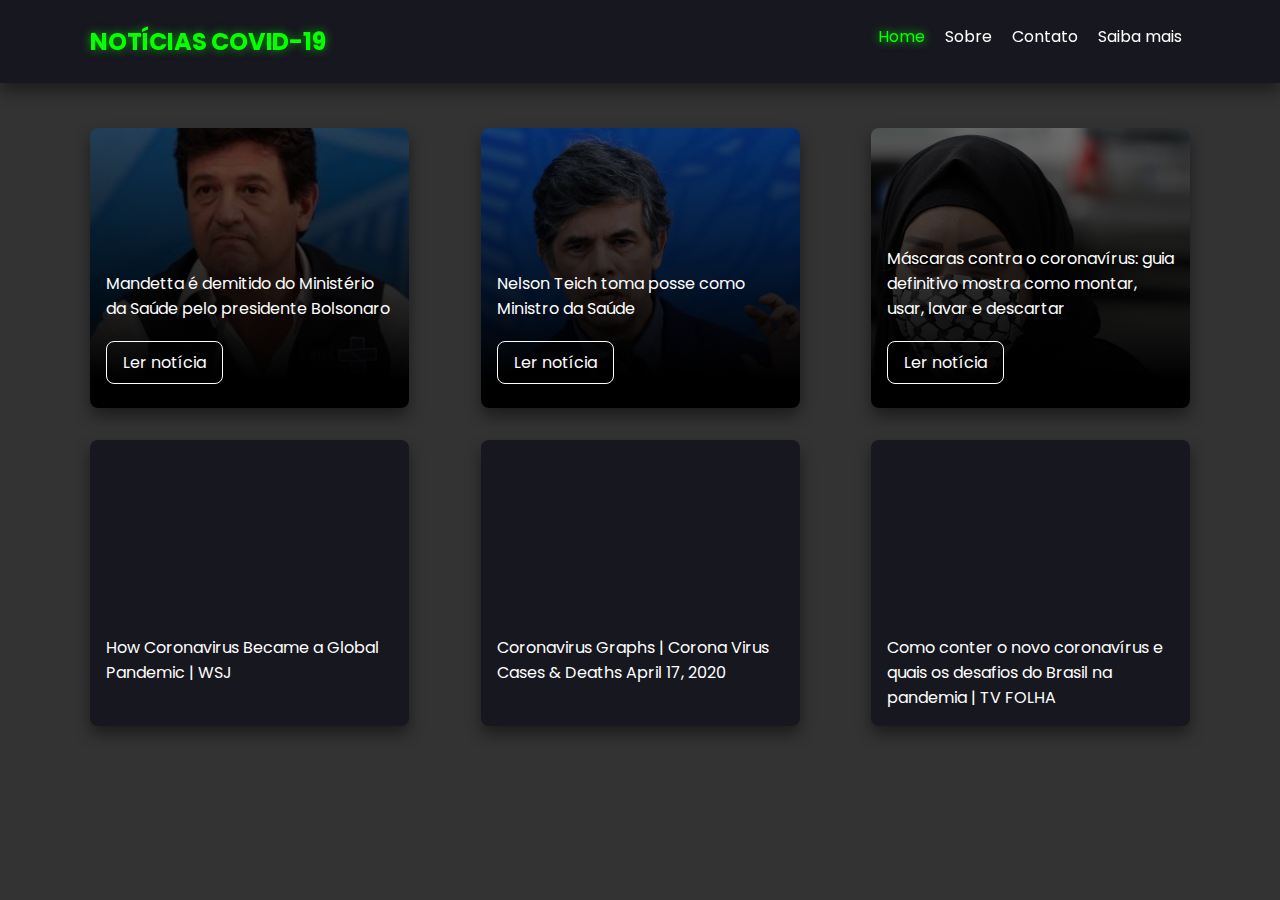
<file: index.html>
<!DOCTYPE html>
<html lang="pt-br">

<head>
    <meta charset="UTF-8">
    <meta name="viewport" content="width=device-width, initial-scale=1.0">
    <title>COVID News - Victor Hugo Nogueira de Castro</title>

    <link
        href="https://fonts.googleapis.com/css2?family=Poppins:ital,wght@0,100;0,200;0,300;0,400;0,500;0,600;0,700;0,800;0,900;1,100;1,200;1,300;1,400;1,500;1,600;1,700;1,800;1,900&display=swap"
        rel="stylesheet">


    <link rel="stylesheet" href="./css/style.min.css">
</head>

<body>

    <header>
        <div class="navbar">
            <div class="container">
                <a class="logo-text" href="./">
                    Notícias COVID-19
                </a>
                <div id="menu">
                    <a class="active" href="./">Home</a>
                    <a href="./sobre.html">Sobre</a>
                    <a href="./contato.html">Contato</a>
                    <a href="./saiba-mais.html">Saiba mais</a>
                </div>
            </div>
        </div>
    </header>


    <div class="container" id="section-1">
        <div class="flex d-flex">
            <div class="flex-item d-flex noticia-1">
                <div class="content-news">
                    <p>Mandetta é demitido do Ministério da Saúde pelo presidente Bolsonaro</p>
                    <a href="https://noticias.uol.com.br/saude/ultimas-noticias/redacao/2020/04/16/mandetta-demissao-ministerio-da-saude-bolsonaro.htm"
                        class="btn btn-outline" target="_blank">Ler notícia</a>
                </div>
            </div>
            <div class="flex-item d-flex noticia-2">
                <div class="content-news">
                    <p>Nelson Teich toma posse como Ministro da Saúde</p>
                    <a href="https://www.saude.gov.br/noticias/agencia-saude/46747-nelson-teich-toma-posse-como-ministro-da-saude"
                        class="btn btn-outline" target="_blank">Ler notícia</a>
                </div>
            </div>
            <div class="flex-item d-flex noticia-3">
                <div class="content-news">
                    <p>Máscaras contra o coronavírus: guia definitivo mostra como montar, usar, lavar e descartar</p>
                    <a href="https://g1.globo.com/bemestar/coronavirus/noticia/2020/04/14/mascaras-contra-o-coronavirus-veja-orientacoes-de-como-fazer-quem-deve-usar-e-qual-a-importancia-do-uso.ghtml"
                        class="btn btn-outline" target="_blank">Ler notícia</a>
                </div>
            </div>
        </div>
    </div>

    <div class="container">
        <div class="flex">
            <div class="flex-item video-item">
                <div class="embed-container">
                    <iframe src="https://www.youtube.com/embed/isrrSE_d9EM" frameborder="0" allowfullscreen></iframe>
                </div>
                <div class="video-description">
                    <span>How Coronavirus Became a Global Pandemic | WSJ</span>
                </div>
            </div>
            <div class="flex-item video-item">
                <div class="embed-container">
                    <iframe src="https://www.youtube.com/embed/24vPPOXMEis" frameborder="0" allowfullscreen></iframe>
                </div>
                <div class="video-description">
                    <span>Coronavirus Graphs | Corona Virus Cases & Deaths April 17, 2020</span>

                </div>
            </div>
            <div class="flex-item video-item">
                <div class="embed-container">
                    <iframe src="https://www.youtube.com/embed/txJPIf3nRYw" frameborder="0" allowfullscreen></iframe>
                </div>
                <div class="video-description">
                    <span>Como conter o novo coronavírus e quais os desafios do Brasil na pandemia | TV FOLHA</span>
                </div>
            </div>
        </div>
    </div>


</body>

</html>
</file>
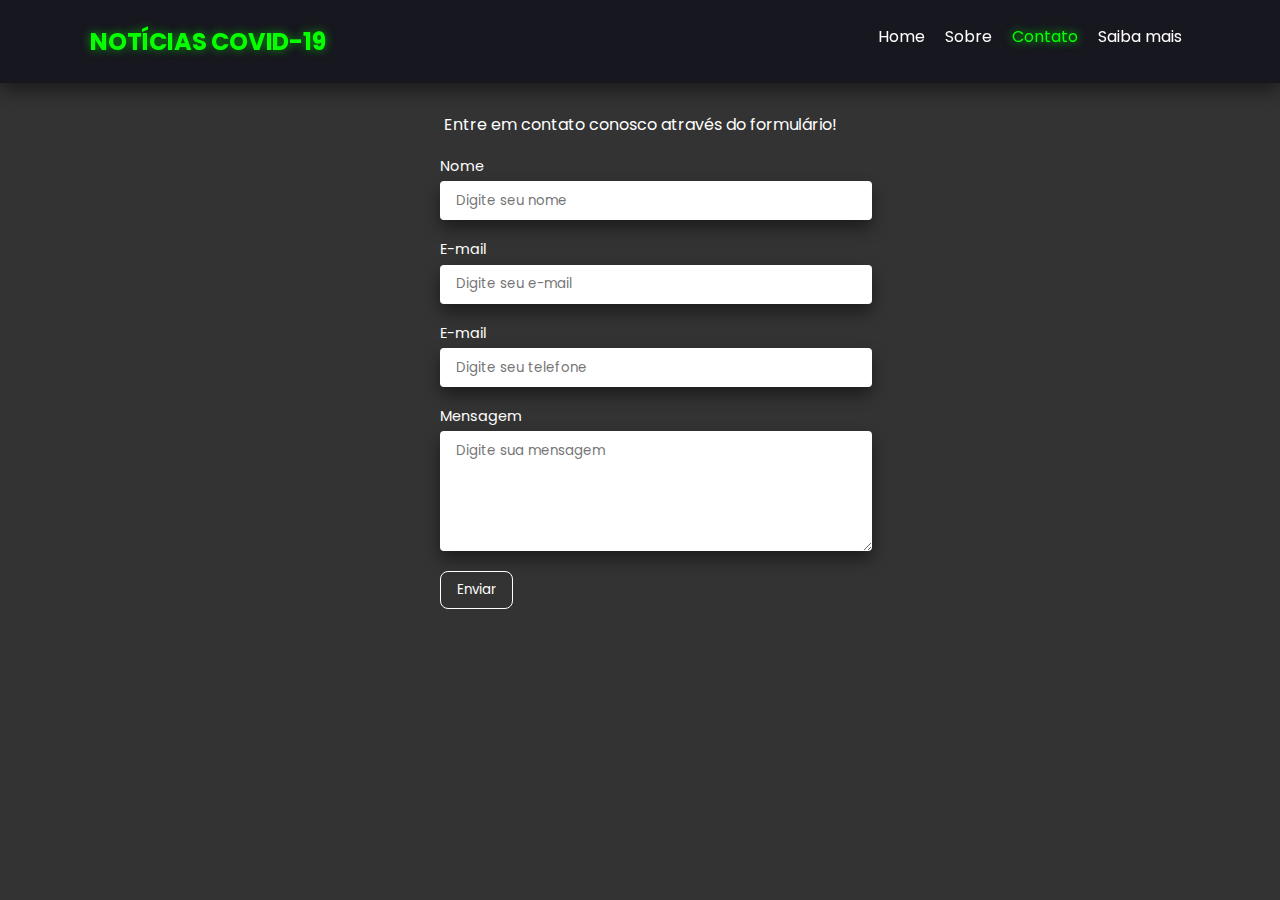
<file: contato.html>
<!DOCTYPE html>
<html lang="pt-br">

<head>
    <meta charset="UTF-8">
    <meta name="viewport" content="width=device-width, initial-scale=1.0">
    <title>Contato - COVID News - Victor Hugo Nogueira de Castro</title>

    <link
        href="https://fonts.googleapis.com/css2?family=Poppins:ital,wght@0,100;0,200;0,300;0,400;0,500;0,600;0,700;0,800;0,900;1,100;1,200;1,300;1,400;1,500;1,600;1,700;1,800;1,900&display=swap"
        rel="stylesheet">


    <link rel="stylesheet" href="./css/style.min.css">
</head>

<body>

    <header>
        <div class="navbar">
            <div class="container">
                <a class="logo-text" href="./">
                    <!-- <img src="./img/gama.png" class="logo-image" alt="Notícias COVID-19">     -->
                    Notícias COVID-19
                </a>
                <div id="menu">
                    <a href="./">Home</a>
                    <a href="./sobre.html">Sobre</a>
                    <a class="active" href="./contato.html">Contato</a>
                    <a href="./saiba-mais.html">Saiba mais</a>
                </div>
            </div>
        </div>
    </header>


    <div class="container text-white" id="section-1">

        <form action="https://formspree.io/mknvlkql" method="POST">
            <p class="text-center">
                Entre em contato conosco através do formulário!
            </p>
            <label> Nome
                <input class="form-input" type="text" name="nome" placeholder="Digite seu nome">
            </label>
            <label> E-mail
                <input class="form-input" type="email" name="email" placeholder="Digite seu e-mail">
            </label>
            <label> E-mail
                <input class="form-input" type="text" name="telefone" placeholder="Digite seu telefone">
            </label>
            <label> Mensagem
                <textarea name="mensagem" rows="5" placeholder="Digite sua mensagem"></textarea>
            </label>
            <input class="btn btn-outline" type="submit"value="Enviar">
        </form>
    </div>


</body>

</html>
</file>
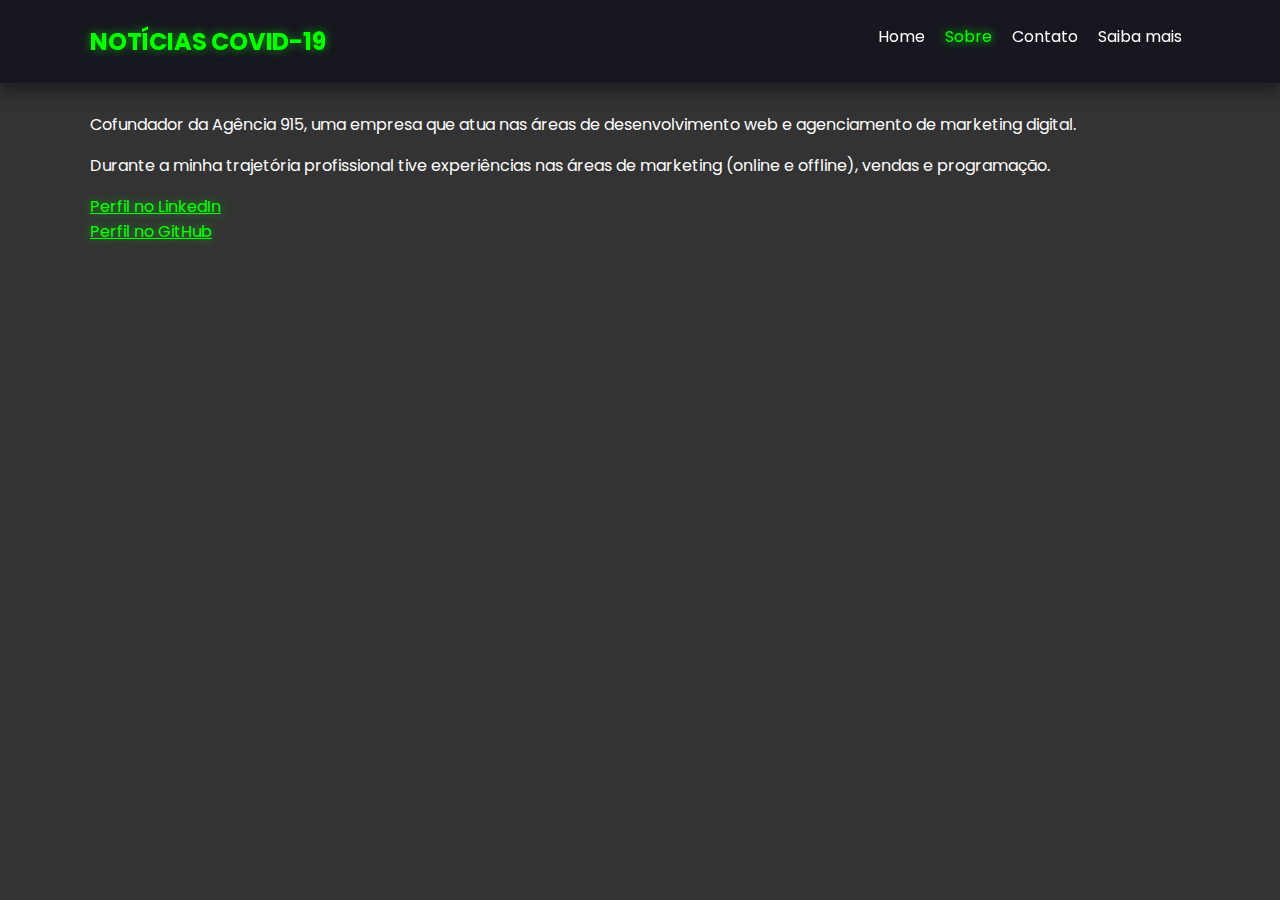
<file: sobre.html>
<!DOCTYPE html>
<html lang="pt-br">

<head>
    <meta charset="UTF-8">
    <meta name="viewport" content="width=device-width, initial-scale=1.0">
    <title>Sobre - COVID News - Victor Hugo Nogueira de Castro</title>

    <link
        href="https://fonts.googleapis.com/css2?family=Poppins:ital,wght@0,100;0,200;0,300;0,400;0,500;0,600;0,700;0,800;0,900;1,100;1,200;1,300;1,400;1,500;1,600;1,700;1,800;1,900&display=swap"
        rel="stylesheet">


    <link rel="stylesheet" href="./css/style.min.css">
</head>

<body>

    <header>
        <div class="navbar">
            <div class="container">
                <a class="logo-text" href="./">
                    <!-- <img src="./img/gama.png" class="logo-image" alt="Notícias COVID-19">     -->
                    Notícias COVID-19
                </a>
                <div id="menu">
                    <a href="./">Home</a>
                    <a class="active" href="./sobre.html">Sobre</a>
                    <a href="./contato.html">Contato</a>
                    <a href="./saiba-mais.html">Saiba mais</a>
                </div>
            </div>
        </div>
    </header>


    <div class="container text-white" id="section-1">
        <p>Cofundador da Agência 915, uma empresa que atua nas áreas de desenvolvimento web e agenciamento de marketing
            digital. </p>

        <p> Durante a minha trajetória profissional tive experiências nas áreas de marketing (online e offline), vendas e programação. </p>

        <a href="https://www.linkedin.com/in/vhnogueira/" target="_blank" class="text-neon">Perfil no LinkedIn</a>
        <br>
        <a href="https://github.com/vhnogueira/" class="text-neon" target="_blank">Perfil no GitHub</a>
    </div>


</body>

</html>
</file>
<file: css/style.min.css>
body{margin:0;font-family:"Poppins",sans-serif;min-height:100vh;background:#17171f;background:#333333}ul{-webkit-margin-before:0;margin-block-start:0;-webkit-margin-after:0;margin-block-end:0;-webkit-margin-start:0;margin-inline-start:0;-webkit-margin-end:0;margin-inline-end:0;-webkit-padding-start:0;padding-inline-start:0}h1,h2,h3,h4,h5,h6{margin-top:0;margin-bottom:.5rem;margin-top:5rem}p{margin-top:0;margin-bottom:1rem}.shadow,.navbar,.flex-item,.form-input,textarea{-webkit-box-shadow:0 0.5rem 1rem rgba(0,0,0,0.45);box-shadow:0 0.5rem 1rem rgba(0,0,0,0.45)}.text-neon,.logo-text{color:#06ff01;text-shadow:0px 0px 10px rgba(6,255,1,0.6)}.bg-neon{background:#06ff01}.text-dark{color:#17171f}.bg-dark,.flex-item{background-color:#17171f}.navbar{width:100%;padding:1.5rem 0}.rounded,.flex-item,.btn,.btn.btn-outline{border-radius:0.5rem}header{position:fixed;display:-webkit-box;display:-ms-flexbox;display:flex;position:fixed;top:0;right:0;left:0;z-index:10}.logo-text{font-weight:700;font-size:1.5rem;text-transform:uppercase;letter-spacing:-0.2px;margin-bottom:0;display:inline-block;text-decoration:none;-webkit-transition:0.3s ease all;transition:0.3s ease all}.logo-text:hover{text-shadow:0px 0px 10px #06ff01}#menu{display:inline-block;float:right}@media (max-width: 767.98px){#menu{display:block;float:none;margin:0 auto}}#menu a{color:#FFF;text-decoration:none;-webkit-transition:0.3s ease all;transition:0.3s ease all}#menu a:hover,#menu a.active{color:#06ff01;text-shadow:0px 0px 10px #06ff01}.nav{text-align:center;display:-webkit-box;display:-ms-flexbox;display:flex;-ms-flex-wrap:wrap;flex-wrap:wrap;list-style:none;margin-top:.3rem}@media (max-width: 768px){.nav{float:right}}.nav li{padding:0 1rem}.container{max-width:1100px;padding-left:1rem;padding-right:1rem;margin-left:auto;margin-right:auto}#content{display:-webkit-box;display:-ms-flexbox;display:flex;-webkit-box-align:center;-ms-flex-align:center;align-items:center}.flex{display:-webkit-box;display:-ms-flexbox;display:flex;-webkit-box-pack:justify;-ms-flex-pack:justify;justify-content:space-between;-ms-flex-wrap:wrap;flex-wrap:wrap;margin:1rem 0;width:100%}.noticia-1{background:-webkit-gradient(linear, left top, left bottom, from(rgba(0,0,0,0.52)), color-stop(90%, black)),url("./../img/mandetta.jpeg");background:linear-gradient(to bottom, rgba(0,0,0,0.52), black 90%),url("./../img/mandetta.jpeg")}.noticia-2{background:-webkit-gradient(linear, left top, left bottom, from(rgba(0,0,0,0.52)), color-stop(90%, black)),url("./../img/teich.jpg");background:linear-gradient(to bottom, rgba(0,0,0,0.52), black 90%),url("./../img/teich.jpg")}.noticia-3{background:-webkit-gradient(linear, left top, left bottom, from(rgba(0,0,0,0.52)), color-stop(90%, black)),url("./../img/mascaras.jpg");background:linear-gradient(to bottom, rgba(0,0,0,0.52), black 90%),url("./../img/mascaras.jpg")}.d-flex{display:-webkit-box;display:-ms-flexbox;display:flex}.content-news{padding:2rem 1rem 1.5rem}.logo-image{max-height:50px}.flex-item{-webkit-box-flex:0;-ms-flex:0 0 29%;flex:0 0 29%;margin-bottom:1rem;color:#FFF;-webkit-transition:all 0.4s ease;transition:all 0.4s ease;background-repeat:no-repeat;background-position:top center;min-height:280px;-webkit-box-align:end;-ms-flex-align:end;align-items:flex-end}@media (min-width: 768px){.flex-item{background-size:160%}.flex-item:hover{background-size:150%}}@media (min-width: 768px) and (max-width: 991.98px){.flex-item{-webkit-box-flex:1;-ms-flex:1 0 27%;flex:1 0 27%;max-width:31%}}@media (max-width: 767px){.flex-item{-webkit-box-flex:1;-ms-flex:1 1 100%;flex:1 1 100%}}.btn{border:0;padding:0.5rem 1rem;text-decoration:none;-webkit-transition:0.4s ease all;transition:0.4s ease all;color:#FFF;display:inline-block;position:relative;margin-top:.25rem}.btn.btn-outline{border:1px solid white;background:transparent}.btn.btn-outline:hover{background-color:#06ff01;border-color:#06ff01;-webkit-box-shadow:0px 0px 10px #06ff01;box-shadow:0px 0px 10px #06ff01;-webkit-transform:translateY(-0.2rem);transform:translateY(-0.2rem)}.btn.btn-neon{background-color:#06ff01}.btn.btn-neon:hover{background-color:red}.navbar{background:#17171f}#menu a{margin:0 .5rem}#section-1{padding-top:7rem}@media (max-width: 767px){#menu,.logo-text{width:100%;text-align:center;margin:.4rem 0}#section-1{padding-top:10rem}}@media (max-width: 450px){#menu a{font-size:.8rem}}.embed-container{position:relative;padding-bottom:56.25%;height:0;overflow:hidden;max-width:100%;border-radius:.5rem .5rem 0 0}.embed-container iframe,.embed-container object,.embed-container embed{position:absolute;top:0;left:0;width:100%;height:100%}@media (min-width: 768px){.col-1-3{width:32%}}.video-description{padding:1rem}.text-white{color:#FFF}a.text-neon,a.logo-text{color:#06ff01;-webkit-transition:0.3s;transition:0.3s}a.text-neon:hover,a.logo-text:hover{text-shadow:0px 0px 10px #06ff01}.links-list li{margin-bottom:.5rem}form{margin:0 auto;max-width:400px}.form-input,textarea{padding:.6rem 1rem;border:0;display:block;width:100%;margin-top:.2rem;margin-bottom:1rem;border-radius:.25rem}label{font-size:.9rem}button,input,textarea{font-family:"Poppins",sans-serif !important}input.btn{cursor:pointer}.text-center{text-align:center}
/*# sourceMappingURL=style.min.css.map */
</file>
